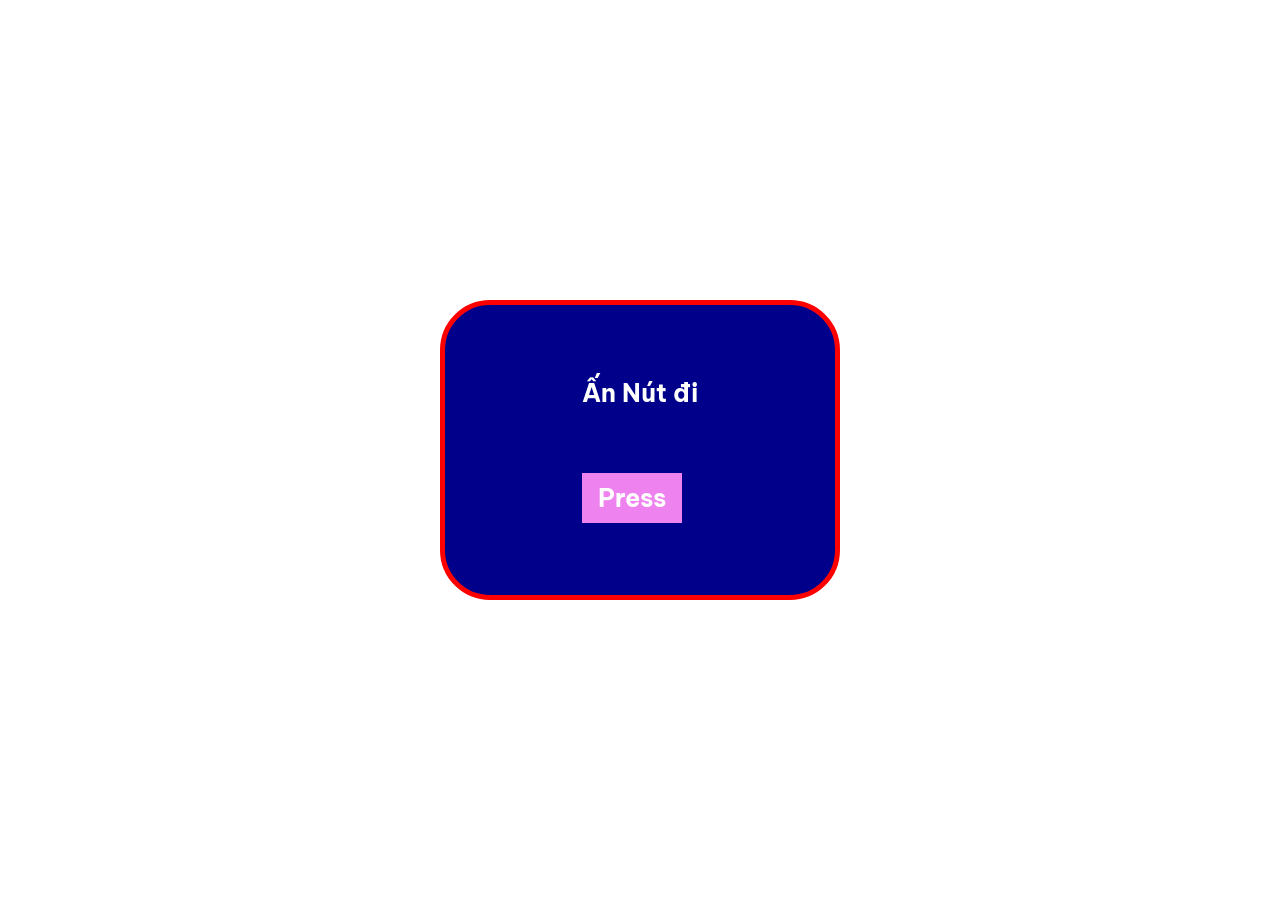
<file: btlb4/index.html>
<!DOCTYPE html>
<html lang="en">
<head>
    <meta charset="UTF-8">
    <meta name="viewport" content="width=device-width, initial-scale=1.0">
    <title>Document</title>
    <link rel="stylesheet" href="style.css">
    <link
        href="https://fonts.googleapis.com/css2?family=Be+Vietnam+Pro:ital,wght@0,100;0,200;0,300;0,400;0,500;0,600;0,700;0,800;0,900;1,100;1,200;1,300;1,400;1,500;1,600;1,700;1,800;1,900&display=swap"
        rel="stylesheet"
    />
</head>
<body>
    <section class="container">
        <div class="box">
            <p>Ấn Nút đi</p>
            <button>
                <p>Press</p>
            </button>
        </div>
    </section>
</body>
</html>
</file>
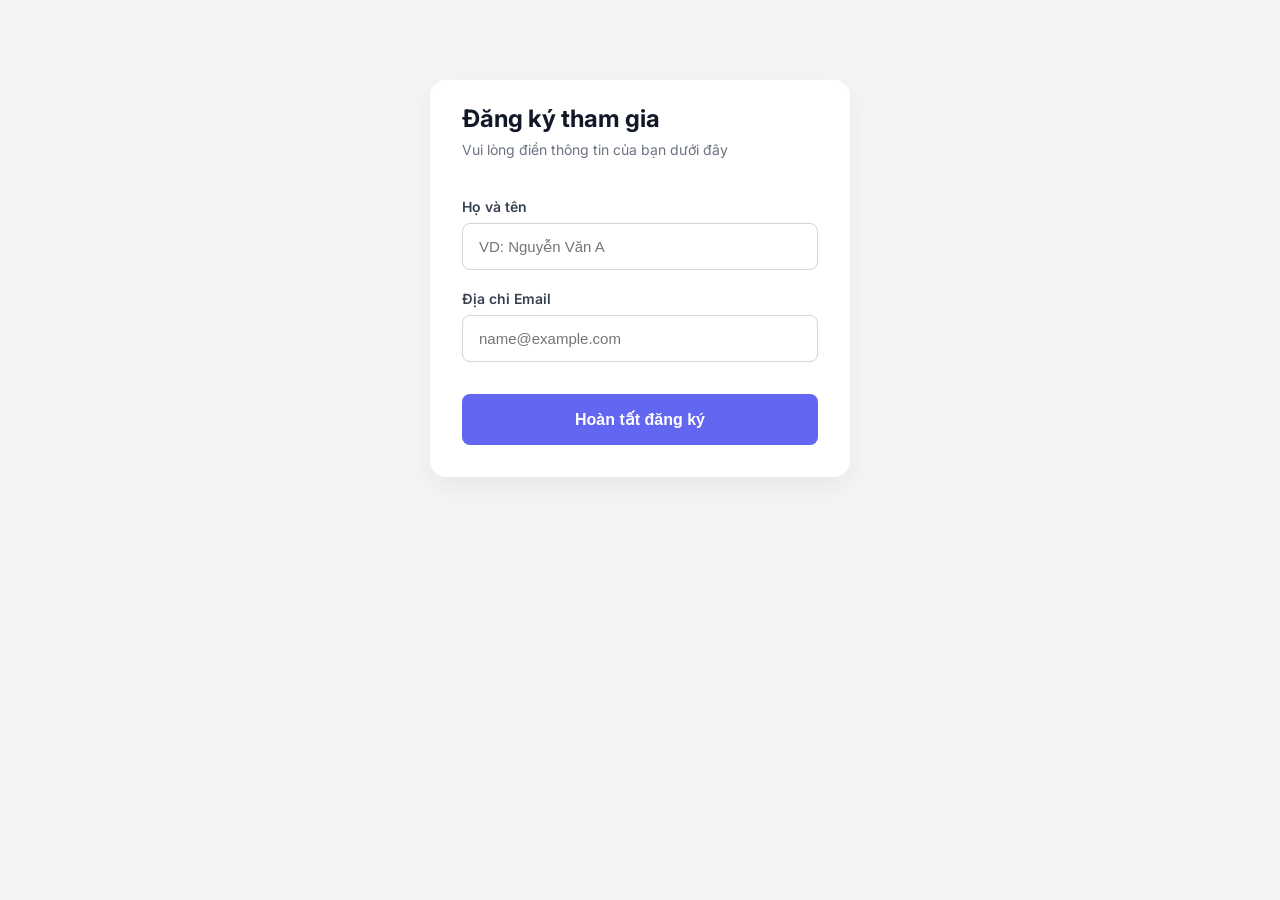
<file: Btvn_b4_1/index.html>
<!DOCTYPE html>
<html lang="vi">
<head>
  <meta charset="UTF-8">
  <meta name="viewport" content="width=device-width, initial-scale=1.0">
  <title>Bài tập Box Model</title>
  <link rel="stylesheet" href="style.css">
  <link href="https://fonts.googleapis.com/css2?family=Inter:wght@400;500;600;700&display=swap" rel="stylesheet">
</head>
<body>

  <main class="profile-card">
    <header class="card-header">
      <h2>Đăng ký tham gia</h2>
      <p>Vui lòng điền thông tin của bạn dưới đây</p>
    </header>
    
    <form class="card-body" action="#" method="POST">
      <div class="form-group">
        <label for="fullname">Họ và tên</label>
        <input type="text" id="fullname" name="fullname" class="input-field" placeholder="VD: Nguyễn Văn A" required>
      </div>
      
      <div class="form-group">
        <label for="email">Địa chỉ Email</label>
        <input type="email" id="email" name="email" class="input-field" placeholder="name@example.com" required>
      </div>

      <button type="submit" class="btn-submit">Hoàn tất đăng ký</button>
    </form>
  </main>

</body>
</html>
</file>
<file: btlb4/style.css>
* {
    margin: 0px;
    padding: 0px;
    box-sizing: border-box;
}
.container{
    height: 100vh;
    width: 100%;
    display: flex;
    justify-content: center;
    align-items: center;
}
.box{
    height: 300px;
    width: 400px;
    background-color: darkblue;
    display: flex;
    align-items: center;
    justify-content: center;
    border: solid 5px red;
    padding: 40px;
    margin: 25px;
    border-radius: 50px;
    display: grid;
}
.box p{
    font-family: "Be Vietnam Pro",sans-serif;
    font-size: 25px;
    font-weight: 700;
    color: white;
    
}
.box button{
    justify-content: center;
    display: flex;
    align-items: center;
    background-color:violet;
    height: 50px;
    width: 100px;
    outline:none;
    border: none;
}
.box button::after{
    
}
</file>
<file: Btvn_b4_1/style.css>
body {
  font-family: 'Inter', sans-serif;
  background-color: #f3f4f6;
  margin: 0;
  color: #1f2937;
  box-sizing: border-box;
}

.profile-card {
  background-color: #ffffff;
  width: 420px;
  margin: 80px auto; 
  border-radius: 16px;
  box-shadow: 0 10px 25px rgba(0, 0, 0, 0.05);
}

.card-header {
  padding: 24px 32px 16px;
}

.card-header h2 {
  margin: 0 0 8px 0;
  font-size: 24px;
  font-weight: 700;
  color: #111827;
}

.card-header p {
  margin: 0;
  font-size: 14px;
  color: #6b7280;
}

.card-body {
  padding: 24px 32px 32px;
}

.form-group {
  margin-bottom: 20px;
}

label {
  display: block;
  font-size: 14px;
  font-weight: 600;
  margin-bottom: 8px;
  color: #374151;
}

.input-field {
  width: 100%;
  padding: 14px 16px;
  border: 1px solid #d1d5db;
  border-radius: 8px;
  font-size: 15px;
  outline: none;
  box-sizing: border-box;
}

.btn-submit {
  width: 100%;
  padding: 16px 24px;
  background-color: #6366f1;
  color: #ffffff;
  border: none;
  border-radius: 8px;
  font-size: 16px;
  font-weight: 600;
  margin-top: 12px;
}
</file>
